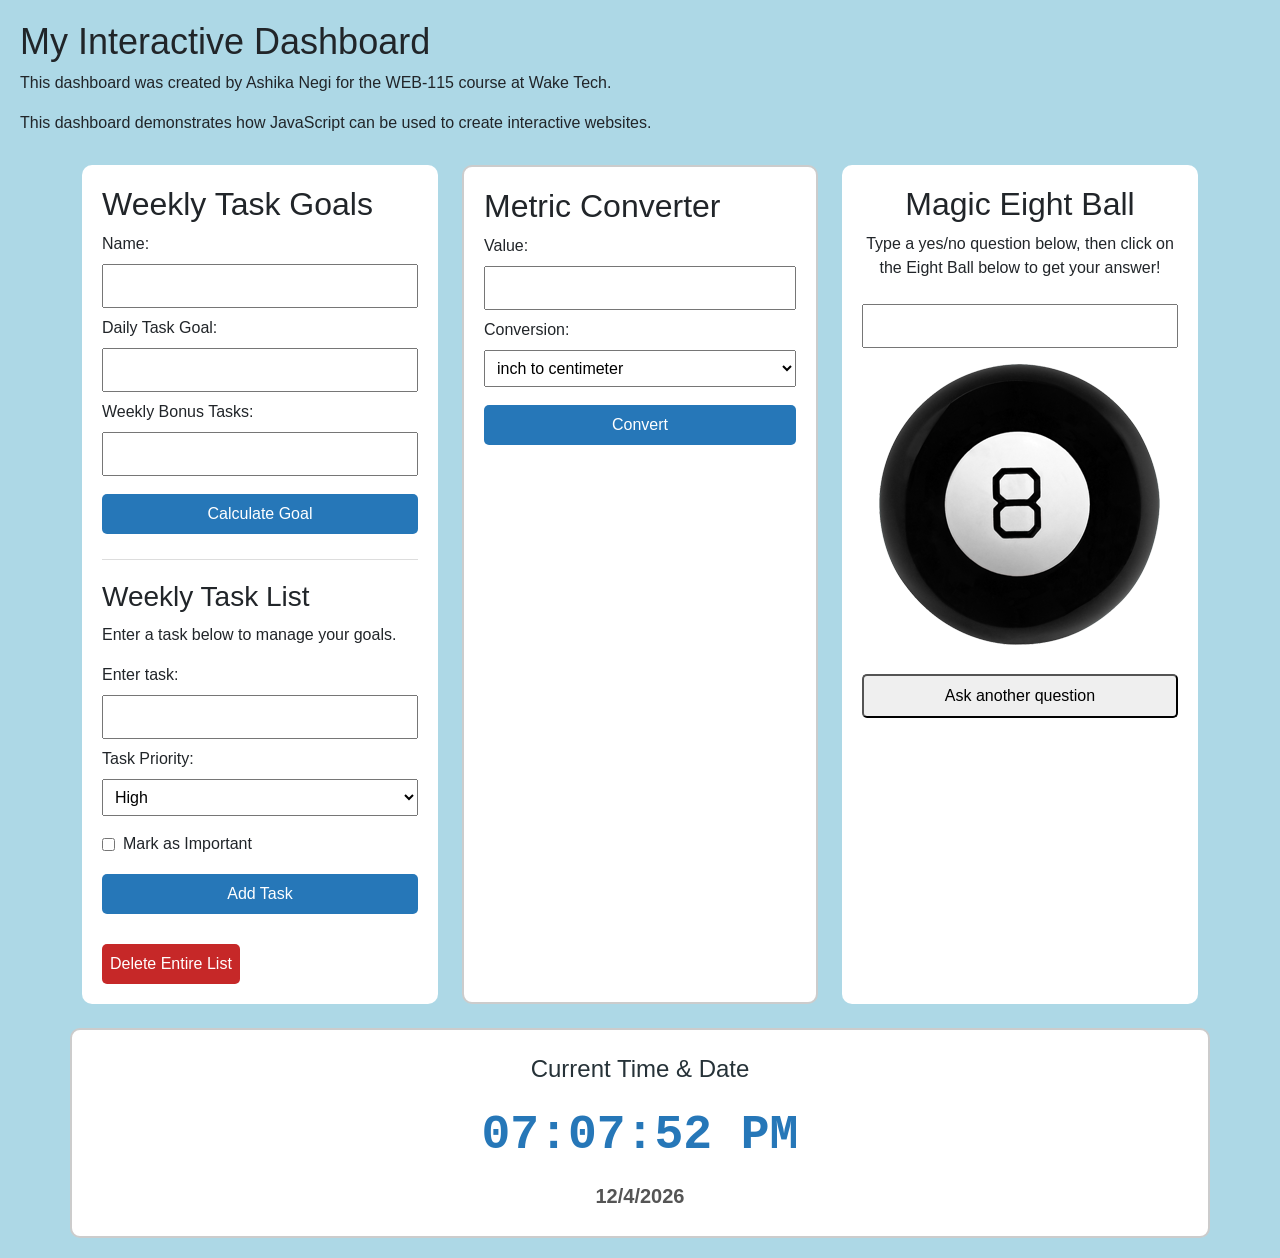
<file: index.html>
<!DOCTYPE html>
<html lang="en">
<head>
    <meta charset="UTF-8">
    <meta name="viewport" content="width=device-width, initial-scale=1.0">
    <title>My Interactive Dashboard</title>

    <!-- Bootstrap -->
    <link href="https://cdn.jsdelivr.net/npm/bootstrap@5.3.8/dist/css/bootstrap.min.css" rel="stylesheet">

    <!-- Custom CSS -->
    <link rel="stylesheet" href="css/magic-eight-ball.css">
    <link rel="stylesheet" href="css/style.css">
    <link rel="stylesheet" href="css/digital-clock.css">

    <!-- JavaScript -->
    <script src="js/task-manager.js" defer></script>
    <script src="js/metric-converter.js" defer></script>
    <script src="js/magic-eight-ball.js" defer></script>
    <script src="js/digital-clock.js" defer></script>
</head>

<body>
    <h1>My Interactive Dashboard</h1>

    <p>This dashboard was created by Ashika Negi for the WEB-115 course at Wake Tech.</p>

    <p>This dashboard demonstrates how JavaScript can be used to create interactive websites.</p>

    <!-- Message for browsers without JavaScript -->
    <noscript>
        Unfortunately, your web browser does not support JavaScript.
    </noscript>

    <main class="container">
        <div class="row g-4">

            <!-- Weekly Tasks Section -->
            <div class="col-12 col-lg-4">
                <section class="dashboard-panel" id="weekly-tasks">

                    <h2>Weekly Task Goals</h2>

                    <form>
                        <label for="user-name">Name:</label>
                        <input type="text" id="user-name" name="user-name">

                        <label for="daily-goal">Daily Task Goal:</label>
                        <input type="number" id="daily-goal" name="daily-goal">

                        <label for="bonus-tasks">Weekly Bonus Tasks:</label>
                        <input type="number" id="bonus-tasks" name="bonus-tasks">

                        <button type="submit" id="goal-btn">Calculate Goal</button>
                    </form>

                    <p id="goal-message"></p>

                    <!-- Task Manager -->
                    <div id="task-list">
                        <h3>Weekly Task List</h3>

                        <p>Enter a task below to manage your goals.</p>

                        <form id="task-form">
                            <label for="task-name">Enter task:</label>
                            <input type="text" id="task-name" name="task-name" required>

                            <label for="task-priority">Task Priority:</label>
                            <select id="task-priority" name="task-priority">
                                <option value="High">High</option>
                                <option value="Medium">Medium</option>
                                <option value="Low">Low</option>
                            </select>

                            <label class="important-option" for="task-important">
                                <input type="checkbox" id="task-important">
                                Mark as Important
                            </label>

                            <button type="submit" id="add-task">Add Task</button>

                            <button type="button" id="cancel-edit" hidden>Cancel Edit</button>
                        </form>

                        <!-- JavaScript will display tasks here -->
                        <ul id="user-tasks"></ul>

                        <button type="button" id="delete-list">Delete Entire List</button>
                    </div>

                </section>
            </div>

            <!-- Metric Converter Section -->
            <div class="col-12 col-lg-4">
                <section class="dashboard-panel" id="metric-converter">

                    <h2>Metric Converter</h2>

                    <form>
                        <label for="metric-value">Value:</label>
                        <input type="number" id="metric-value" name="metric-value">

                        <label for="conversion-type">Conversion:</label>
                        <select id="conversion-type" name="conversion-type">
                            <option value="inch-to-centimeter">inch to centimeter</option>
                            <option value="foot-to-centimeter">foot to centimeter</option>
                            <option value="yard-to-meter">yard to meter</option>
                            <option value="mile-to-kilometer">mile to kilometer</option>
                            <option value="centimeter-to-inch">centimeter to inch</option>
                            <option value="centimeter-to-foot">centimeter to foot</option>
                            <option value="meter-to-yard">meter to yard</option>
                            <option value="kilometer-to-mile">kilometer to mile</option>
                        </select>

                        <button type="submit" id="convert-btn">Convert</button>
                    </form>

                    <p id="conversion-result"></p>

                </section>
            </div>

            <!-- Magic Eight Ball Section -->
            <div class="col-12 col-lg-4">
                <section class="dashboard-panel" id="magic-eight-ball">

                    <h2 class="heading">Magic Eight Ball</h2>

                    <form>
                        <p>Type a yes/no question below, then click on the Eight Ball below to get your answer!</p>

                        <input id="question" name="question" size="80">

                        <div id="magicEightBall">
                            <div id="circle"></div>
                            <img id="ball" src="img/magic-eight-ball.png" alt="Magic Eight Ball">
                        </div>

                        <button id="reset" name="reset" type="reset">Ask another question</button>
                    </form>

                </section>
            </div>

        </div>

        <!-- Digital Clock Section -->
        <div class="row mt-4">
            <div id="digital-clock" class="col">

                <h3>Current Time &amp; Date</h3>

                <!-- JavaScript updates the time every second -->
                <p id="clock-face">00:00:00 AM</p>

                <!-- JavaScript displays the current date -->
                <p id="calendar-date">Loading date...</p>

            </div>
        </div>

    </main>

</body>
</html>
</file>
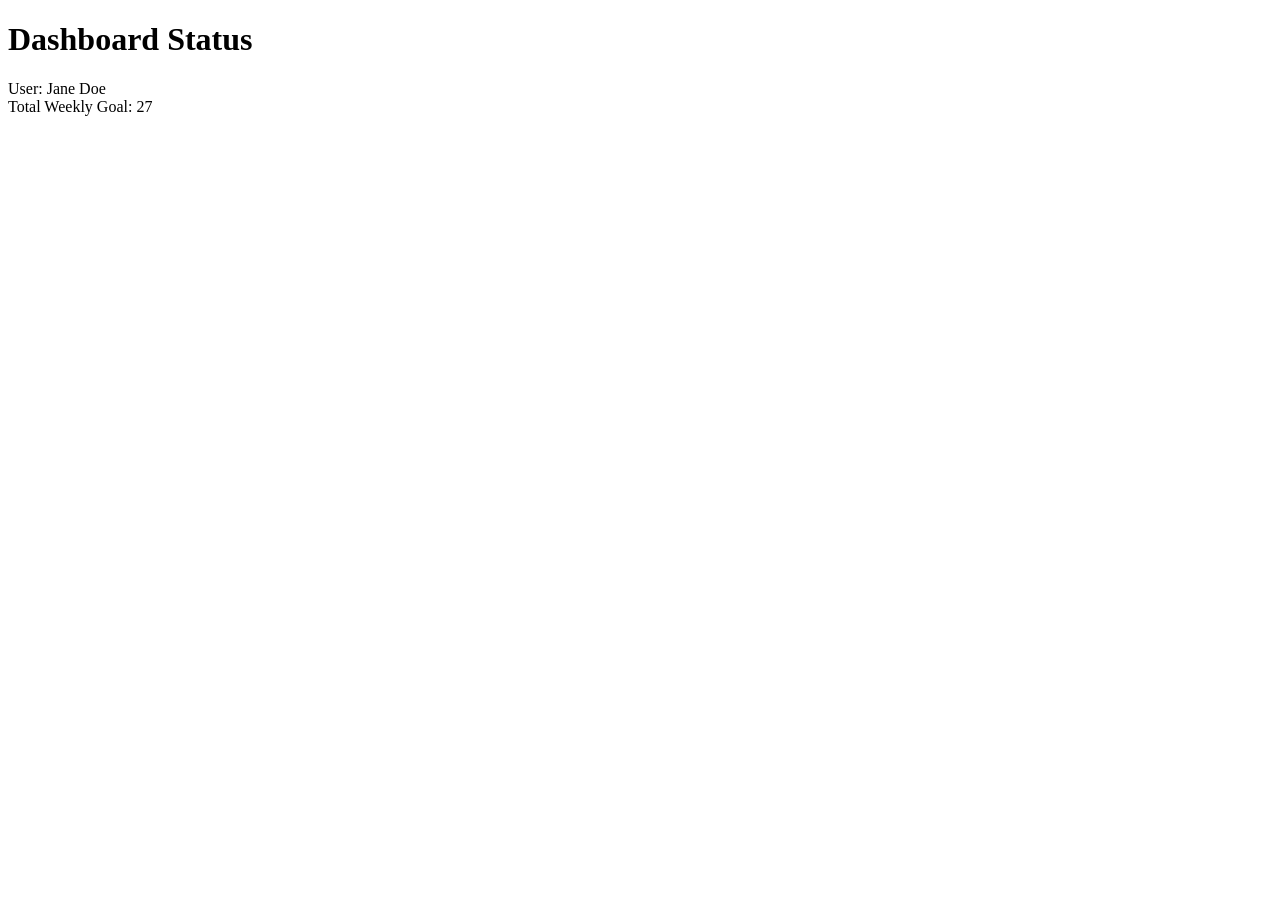
<file: debug.html>
<!DOCTYPE html>
<html lang="en">
<head>
    <meta charset="UTF-8">
    <title>JavaScript Debugging Exercise</title>
</head>
<body>
    <h1>Dashboard Status</h1>
    <div id="display"></div>
 
    <script>
        // Weekly Goal: Calculate the total weekly task goal for a user.
        
        // Declare variables and values
        let userName = "Jane Doe";

        // FIXED: Changed dailyGoal variable to use the correct name.
        let dailyGoal = 5; 

        // FIXED: Changed bonusTasks from a String to a Number.
        let bonusTasks = 2; 
 
        // Output message to console
        // FIXED: Added missing parenthesis to console.log.
        console.log("Checking status for: " + userName); 
 
        // Calculate weekly goal based on number of workdays (5) per week
        // FIXED: Corrected the variable name from dialyGoal to dailyGoal.
        // FIXED: Changed the multiplier from 15 to 5 workdays.
        let weeklyGoal = dailyGoal * 5; 
 
        // Add bonusTasks to weeklyGoal. 
        // Note: Check for data type issues
        // FIXED: Changed the operator from subtraction to addition.
        let totalGoal = weeklyGoal + bonusTasks; 
 
        // Output results to web page
        document.write("User: " + userName + "<br>");

        // FIXED: Moved totalGoal outside the quotation marks so its value is displayed.
        document.write("Total Weekly Goal: " + totalGoal);
 
    </script>
</body>
</html>
</file>
<file: css/magic-eight-ball.css>
#magic-eight-ball {
  max-width: 410px;
  text-align: center;
  margin: auto;
}

#circle {
  font-size: 12pt;
  background-color: white;
  color: black;
  position: absolute;
  margin-left: 70px;
  margin-top: 70px;
  height: 150px;
  width: 150px;
  border-radius: 50%;
  text-wrap: wrap;
  display: none;
}


img:active {
  animation: shake 1s;
  animation-iteration-count: infinite;
}

img:visited {
  animation: none;
}
@keyframes shake {
  0% { transform: translate(1px, 1px) rotate(0deg);  }
  10% { transform: translate(-1px, -2px) rotate(-1deg); }
  20% { transform: translate(-3px, 0px) rotate(1deg); }
  30% { transform: translate(3px, 2px) rotate(0deg); }
  40% { transform: translate(1px, -1px) rotate(1deg); }
  50% { transform: translate(-1px, 2px) rotate(-1deg); }
  60% { transform: translate(-3px, 1px) rotate(0deg); }
  70% { transform: translate(3px, 1px) rotate(-1deg); }
  80% { transform: translate(-1px, -1px) rotate(1deg); }
  90% { transform: translate(1px, 2px) rotate(0deg); }
  100% { transform: translate(1px, -2px) rotate(-1deg); }
}
</file>
<file: css/style.css>
/* General Page Styling */

body {
    background-color: lightblue;
    font-family: Arial, sans-serif;
    padding: 20px;
}

h1 {
    font-size: 36px;
}

.container {
    margin-top: 30px;
}

/* Dashboard Sections */

.dashboard-panel {
    background-color: white;
    padding: 20px;
    border-radius: 10px;
    height: 100%;
}

#metric-converter {
    border: 2px solid #ccc;
}

/* Form Styling */

form {
    display: flex;
    flex-direction: column;
    gap: 8px;
}

input,
select {
    padding: 8px;
    max-width: 100%;
}

input[type="checkbox"] {
    width: auto;
}

button {
    padding: 8px;
    margin-top: 10px;
    border-radius: 5px;
    cursor: pointer;
}

/* Weekly Goal and Conversion Results */

#goal-message,
#conversion-result {
    margin-top: 20px;
    font-weight: bold;
}

/* Task Manager Section */

#task-list {
    margin-top: 25px;
    padding-top: 20px;
    border-top: 1px solid #ddd;
}

#task-list h3 {
    margin-bottom: 10px;
}

/* Important Task Checkbox */

.important-option {
    display: flex;
    align-items: center;
    gap: 8px;
    margin-top: 8px;
}

/* Task List */

#user-tasks {
    list-style-type: none;
    padding: 0;
    margin-top: 20px;
}

/* Individual Tasks */

.task-item {
    display: flex;
    justify-content: space-between;
    align-items: center;
    flex-wrap: wrap;
    gap: 10px;
    padding: 12px;
    margin-bottom: 10px;
    border-radius: 8px;
}

/* Task Information */

.task-info {
    flex: 1 1 180px;
    font-size: 14px;
    overflow-wrap: anywhere;
}

/* Task Action Buttons */

.task-actions {
    display: flex;
    gap: 5px;
    flex-wrap: wrap;
}

.task-actions button {
    padding: 6px 10px;
    margin-top: 0;
    border: none;
    border-radius: 5px;
    background-color: #e5e7eb;
}

.task-actions button:hover {
    background-color: #cbd5e1;
}

/* Add Task Button */

#add-task {
    background-color: #2677b8;
    color: white;
    border: none;
}

#add-task:hover {
    background-color: #155c91;
}

/* Delete Entire List Button */

#delete-list {
    background-color: #c62828;
    color: white;
    border: none;
}

#delete-list:hover {
    background-color: #a51d1d;
}

/* Cancel Edit Button */

#cancel-edit {
    background-color: #dddddd;
    border: none;
}

#cancel-edit[hidden] {
    display: none;
}

/* Other Dashboard Buttons */

#goal-btn,
#convert-btn {
    background-color: #2677b8;
    color: white;
    border: none;
}

#goal-btn:hover,
#convert-btn:hover {
    background-color: #155c91;
}

/* Magic Eight Ball */

#magicEightBall {
    position: relative;
}

#ball {
    max-width: 100%;
    height: auto;
    cursor: pointer;
}

#question {
    max-width: 100%;
}

/* Responsive Design */

@media (max-width: 600px) {

    body {
        padding: 12px;
    }

    h1 {
        font-size: 28px;
    }

    .dashboard-panel {
        padding: 15px;
    }

    .task-item {
        flex-direction: column;
        align-items: stretch;
    }

    .task-actions {
        justify-content: flex-start;
    }
}
</file>
<file: css/digital-clock.css>
/* Digital Clock Section */

#digital-clock {
    background-color: white;
    padding: 25px;
    border-radius: 10px;
    text-align: center;
    border: 2px solid #ccc;
}

/* Clock Heading */

#digital-clock h3 {
    font-size: 24px;
    color: #263238;
    margin-bottom: 15px;
}

/* Current Time Display */

#clock-face {
    font-family: monospace;
    font-size: clamp(28px, 5vw, 48px);
    font-weight: bold;
    color: #2677b8;
    margin-bottom: 10px;
    font-variant-numeric: tabular-nums;
}

/* Current Date Display */

#calendar-date {
    font-size: 20px;
    color: #555555;
    font-weight: bold;
    margin-bottom: 0;
}

/* Responsive Clock Styling */

@media (max-width: 600px) {
    #digital-clock {
        padding: 15px;
    }

    #digital-clock h3 {
        font-size: 20px;
    }

    #calendar-date {
        font-size: 16px;
    }
}
</file>
